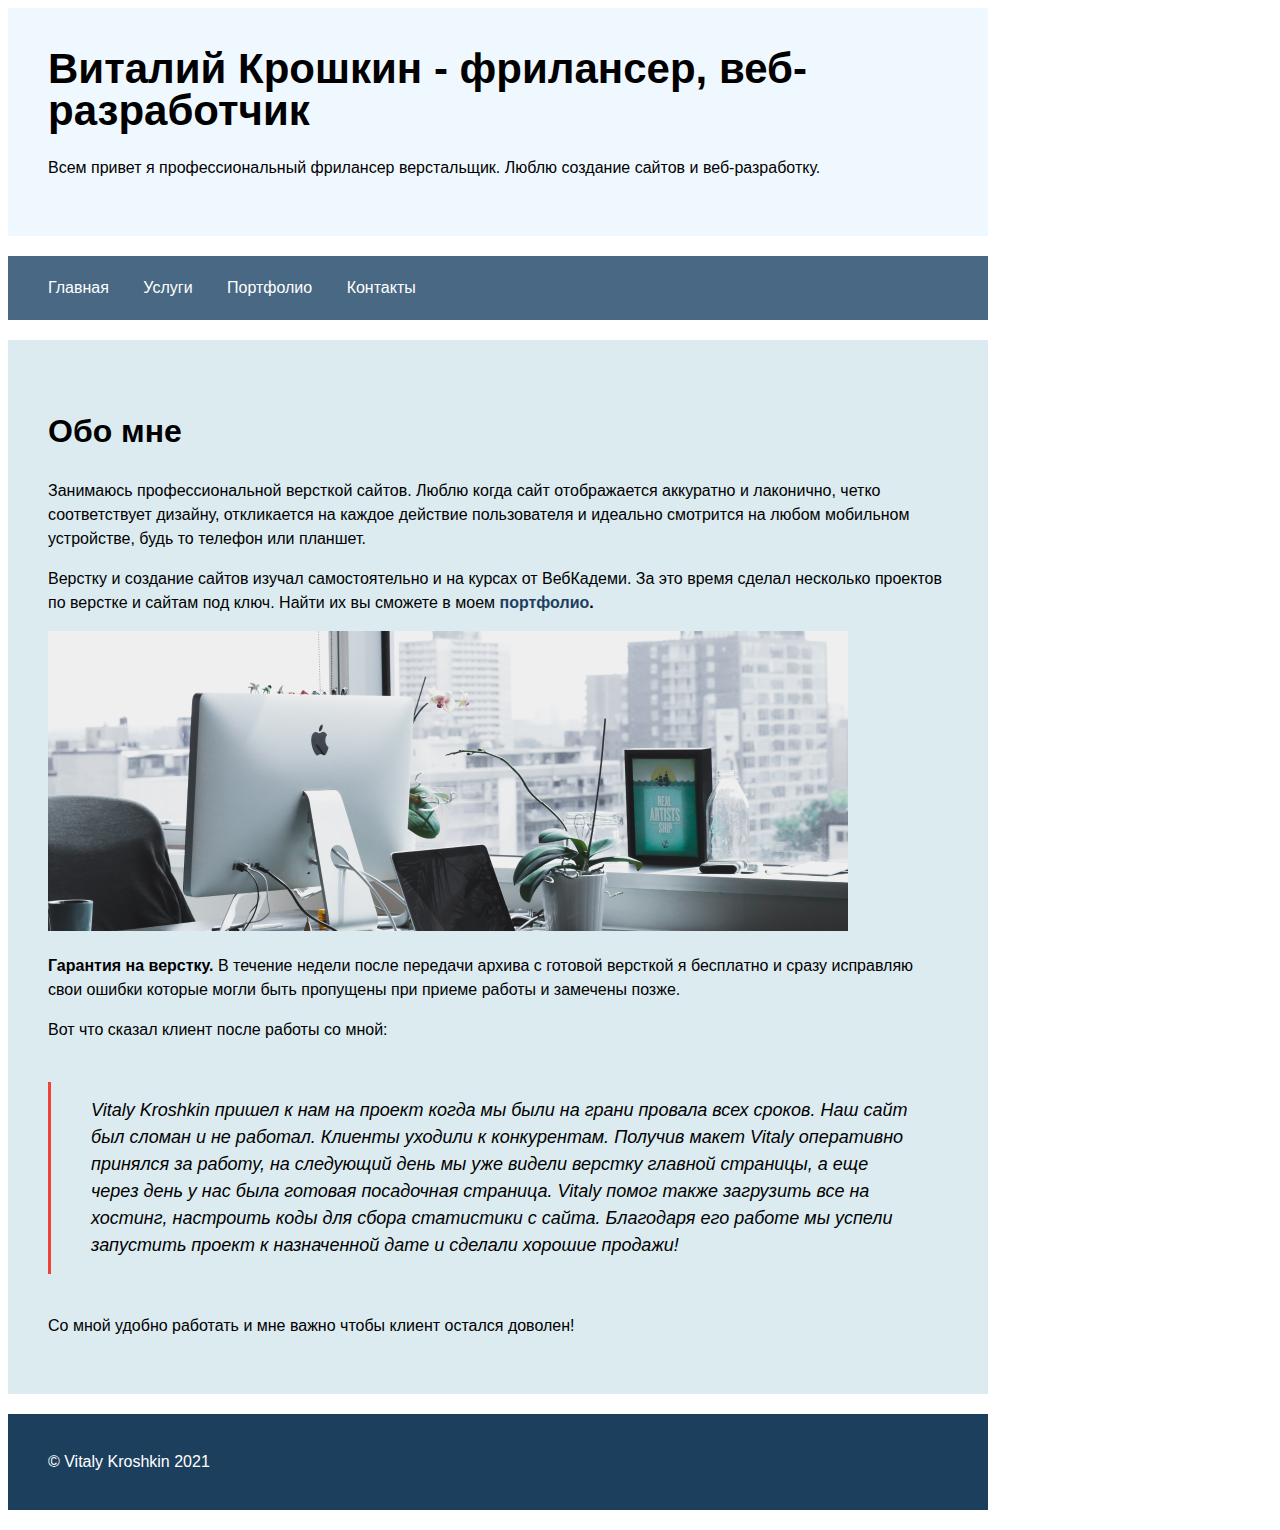
<file: index.html>
<!DOCTYPE html>
<html lang="ru">

<head>
    <meta charset="UTF-8">
    <meta http-equiv="X-UA-Compatible" content="IE=edge">
    <meta name="viewport" content="width=device-width, initial-scale=1.0">
    <link rel="stylesheet" href="./css/style.css">
    <title>Главная. Виталий Крошкин - фрилансер, веб-разработчик</title>
</head>

<body>

    <header class="header">
        <h1>
            Виталий Крошкин - фрилансер, веб-разработчик
        </h1>
        <p>
            Всем привет я профессиональный фрилансер верстальщик. Люблю создание сайтов и веб-разработку.
        </p>
    </header>

    <nav class="nav">
        <a href="index.html">Главная</a>
        <a href="services.html">Услуги</a>
        <a href="portfolio.html">Портфолио</a>
        <a href="contacts.html">Контакты</a>
    </nav>

    <main class="main">
        <h2>
            Обо мне
        </h2>
        <p>
            Занимаюсь профессиональной версткой сайтов. Люблю когда сайт отображается аккуратно и лаконично, четко
            соответствует дизайну, откликается на каждое действие пользователя и идеально смотрится на любом мобильном
            устройстве, будь то телефон или планшет.
        </p>
        <p>
            Верстку и создание сайтов изучал самостоятельно и на курсах от ВебКадеми. За это время сделал несколько
            проектов по верстке и сайтам под ключ. Найти их вы сможете в моем
            <strong><a href="portfolio.html">портфолио</a>.</strong>

        </p>

        <img src="./img/workplace.jpg" alt="Мой рабочий стол" title="Мой рабочий стол">

        <p>
            <b>Гарантия на верстку.</b> В течение недели после передачи архива с готовой версткой я бесплатно и сразу
            исправляю свои ошибки которые могли быть пропущены при приеме работы и замечены позже.
        </p>
        <p>
            Вот что сказал клиент после работы со мной:
        </p>

        <blockquote>
            Vitaly Kroshkin пришел к нам на проект когда мы были на грани провала всех сроков. Наш сайт был сломан и не
            работал.
            Клиенты уходили к конкурентам. Получив макет Vitaly оперативно принялся за работу, на следующий день мы уже
            видели верстку главной страницы, а еще через день у нас была готовая посадочная страница. Vitaly помог также
            загрузить все на хостинг, настроить коды для сбора статистики с сайта. Благодаря его работе мы успели
            запустить проект к назначенной дате и сделали хорошие продажи!
        </blockquote>
        <p>
            Со мной удобно работать и мне важно чтобы клиент остался доволен!
        </p>
    </main>

    <footer class="footer">
        <p>
            &#169; Vitaly Kroshkin 2021
        </p>
    </footer>

</body>

</html>
</file>
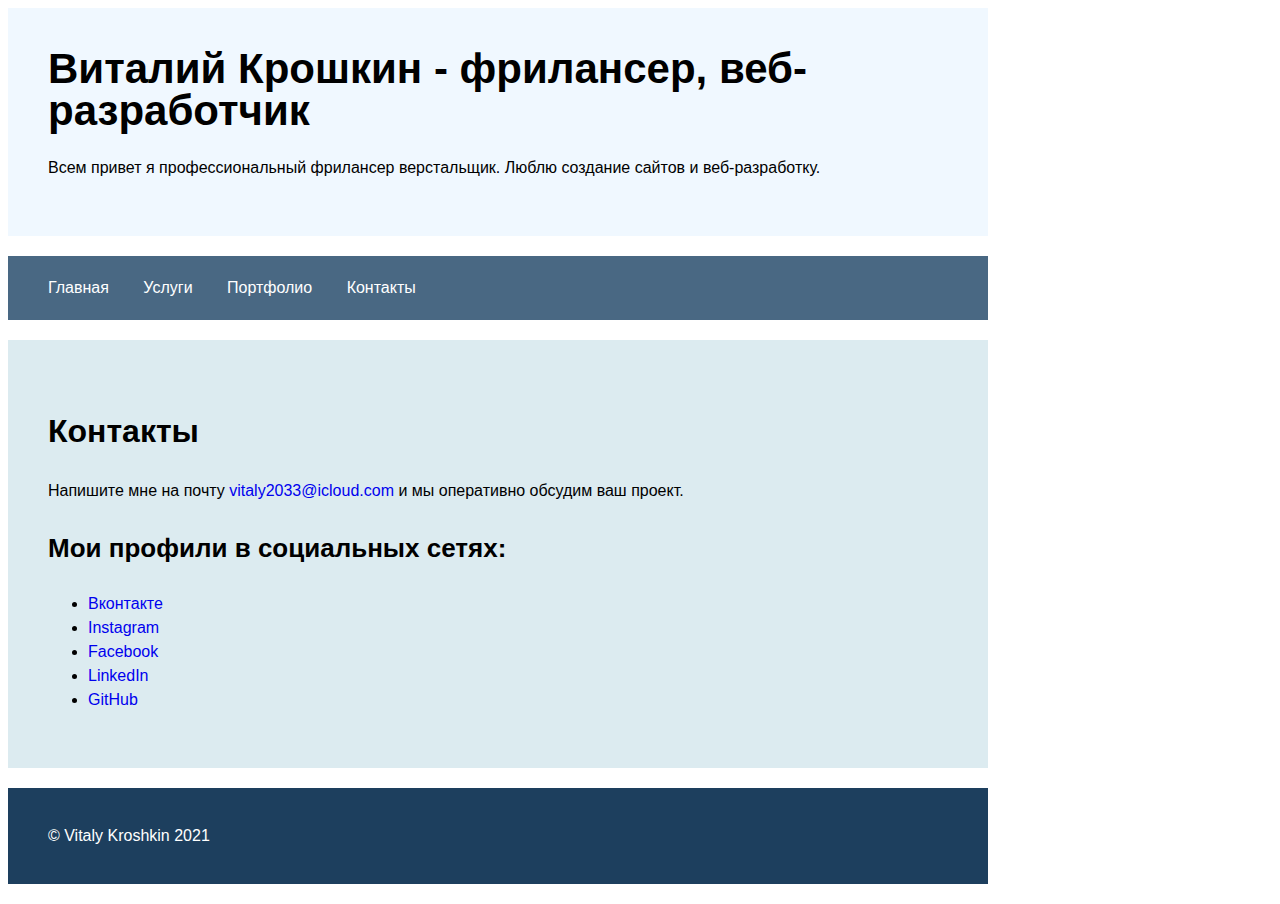
<file: contacts.html>
<!DOCTYPE html>
<html lang="ru">

<head>
    <meta charset="UTF-8">
    <meta http-equiv="X-UA-Compatible" content="IE=edge">
    <meta name="viewport" content="width=device-width, initial-scale=1.0">
    <link rel="stylesheet" href="./css/style.css">
    <title>Виталий Крошкин - фрилансер, веб-разработчик</title>
</head>

<body>

    <header class="header">
        <h1>
            Виталий Крошкин - фрилансер, веб-разработчик
        </h1>
        <p>
            Всем привет я профессиональный фрилансер верстальщик. Люблю создание сайтов и веб-разработку.
        </p>
    </header>

    <nav class="nav">
        <a href="index.html">Главная</a>
        <a href="services.html">Услуги</a>
        <a href="portfolio.html">Портфолио</a>
        <a href="contacts.html">Контакты</a>
    </nav>

    <main class="main">
        <h2>
            Контакты
        </h2>
        <p>
            Напишите мне на почту <a href="mailto:vitaly2033@icloud.com" target="_blank">vitaly2033@icloud.com</a> и мы
            оперативно
            обсудим ваш проект.
        </p>
        <h3>
            Мои профили в социальных сетях:
        </h3>
        <nav>
            <ul>
                <li><a href="#!">Вконтакте</a></li>
                <li><a href="#!">Instagram</a></li>
                <li><a href="#!">Facebook</a></li>
                <li><a href="#!">LinkedIn</a></li>
                <li><a href="#!">GitHub</a></li>
            </ul>
        </nav>
    </main>

    <footer class="footer">
        <p>
            &#169; Vitaly Kroshkin 2021
        </p>
    </footer>

</body>

</html>
</file>
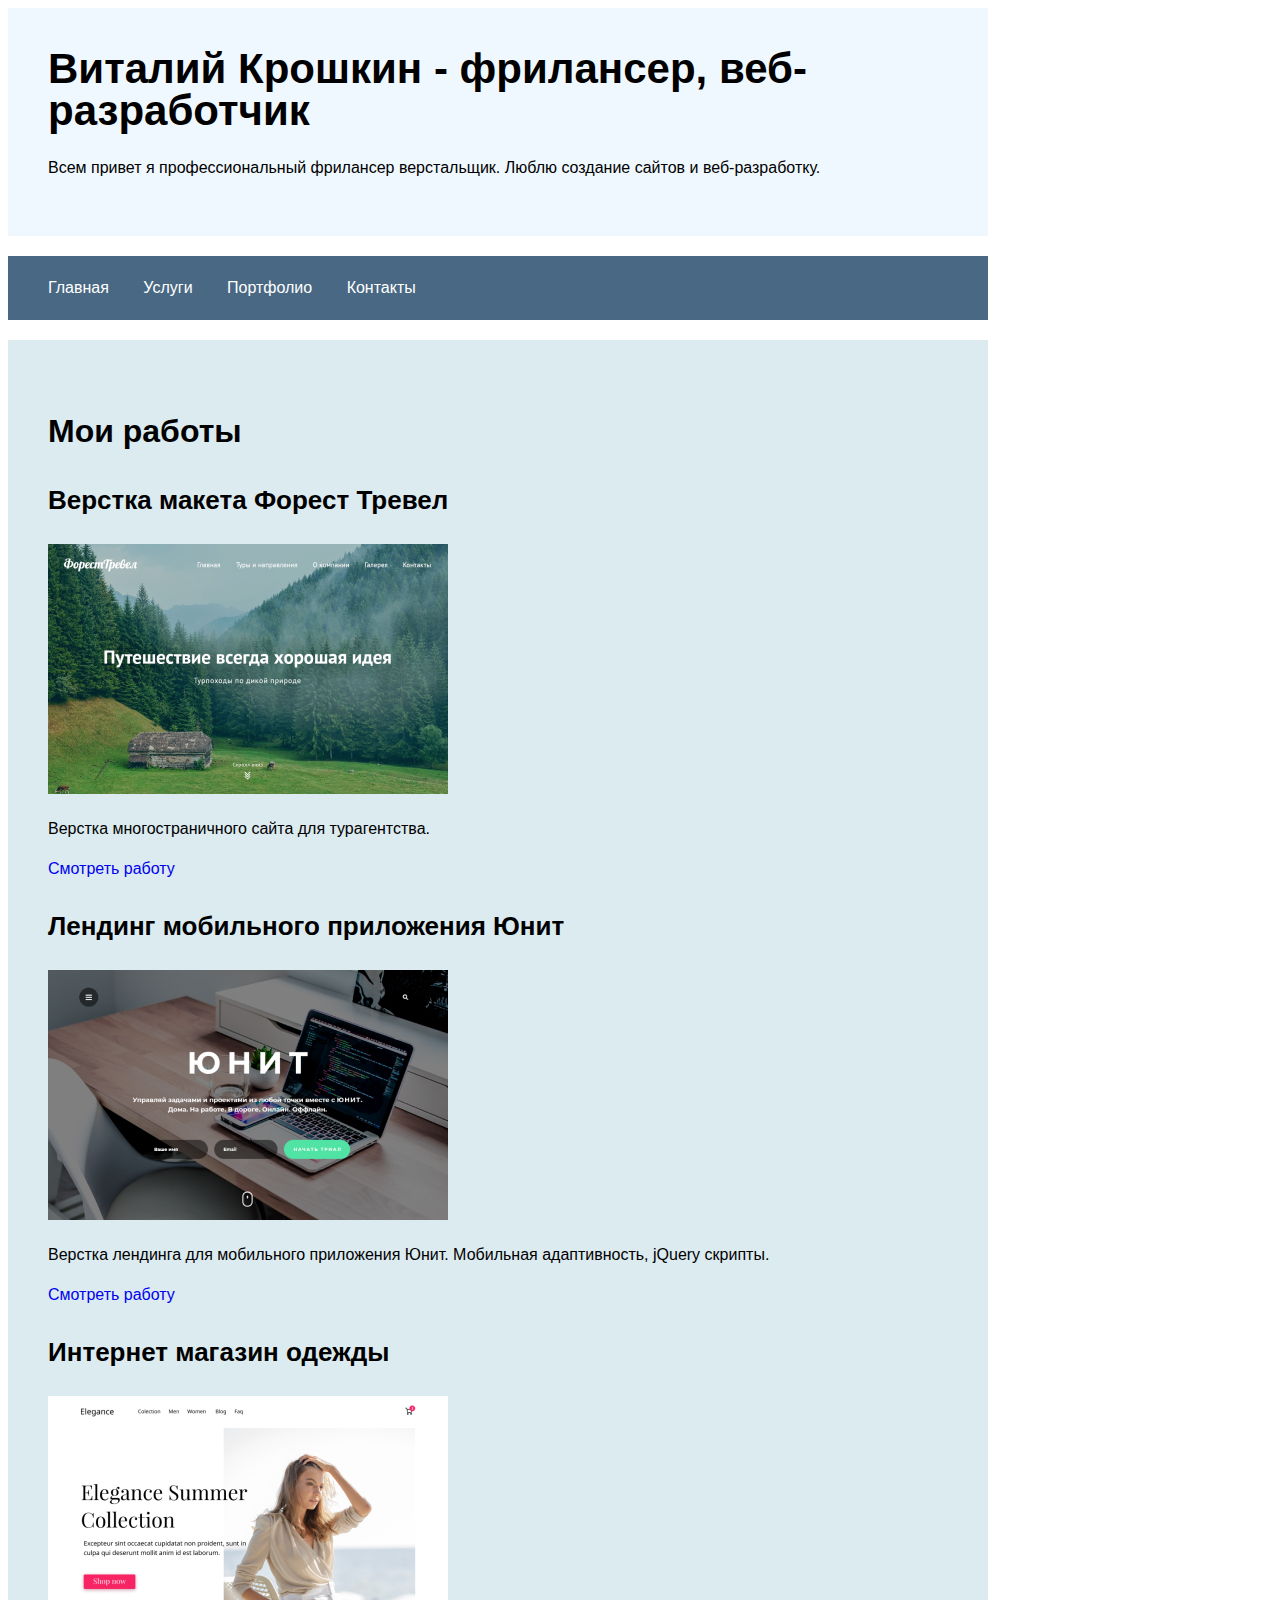
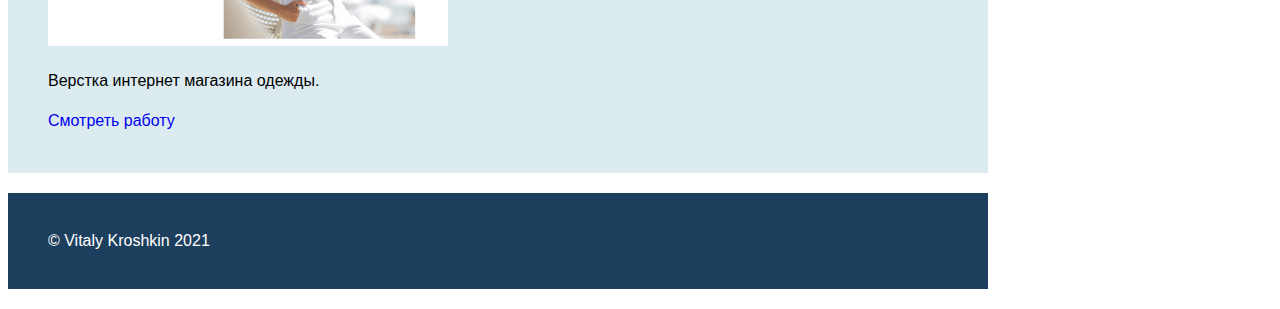
<file: portfolio.html>
<!DOCTYPE html>
<html lang="ru">

<head>
    <meta charset="UTF-8">
    <meta http-equiv="X-UA-Compatible" content="IE=edge">
    <meta name="viewport" content="width=device-width, initial-scale=1.0">
    <link rel="stylesheet" href="./css/style.css">
    <title>Виталий Крошкин - фрилансер, веб-разработчик</title>
</head>

<body>

    <header class="header">
        <h1>
            Виталий Крошкин - фрилансер, веб-разработчик
        </h1>
        <p>
            Всем привет я профессиональный фрилансер верстальщик. Люблю создание сайтов и веб-разработку.
        </p>
    </header>

    <nav class="nav">
        <a href="index.html">Главная</a>
        <a href="services.html">Услуги</a>
        <a href="portfolio.html">Портфолио</a>
        <a href="contacts.html">Контакты</a>
    </nav>

    <main class="main">
        <h2>
            Мои работы
        </h2>
        <h3>
            Верстка макета Форест Тревел
        </h3>
        <img src="./img/portfolio/forest-travel.jpg" alt="logo" title="forest-travel">
        <p>
            Верстка многостраничного сайта для турагентства.
        </p>
        <a href="#!">Смотреть работу
        </a>
        <h3>
            Лендинг мобильного приложения Юнит
        </h3>
        <img src="./img/portfolio/unit.jpg" alt="logo" title="unit">
        <p>
            Верстка лендинга для мобильного приложения Юнит. Мобильная адаптивность, jQuery скрипты.
        </p>
        <a href="#!">Смотреть работу</a>
        <h3>
            Интернет магазин одежды
        </h3>
        <img src="./img/portfolio/elegance.jpg" alt="logo" title="elegance">
        <p>
            Верстка интернет магазина одежды.
        </p>
        <a href="#!">Смотреть работу</a>
    </main>

    <footer class="footer">
        <p>
            &#169; Vitaly Kroshkin 2021
        </p>
    </footer>
</body>

</html>
</file>
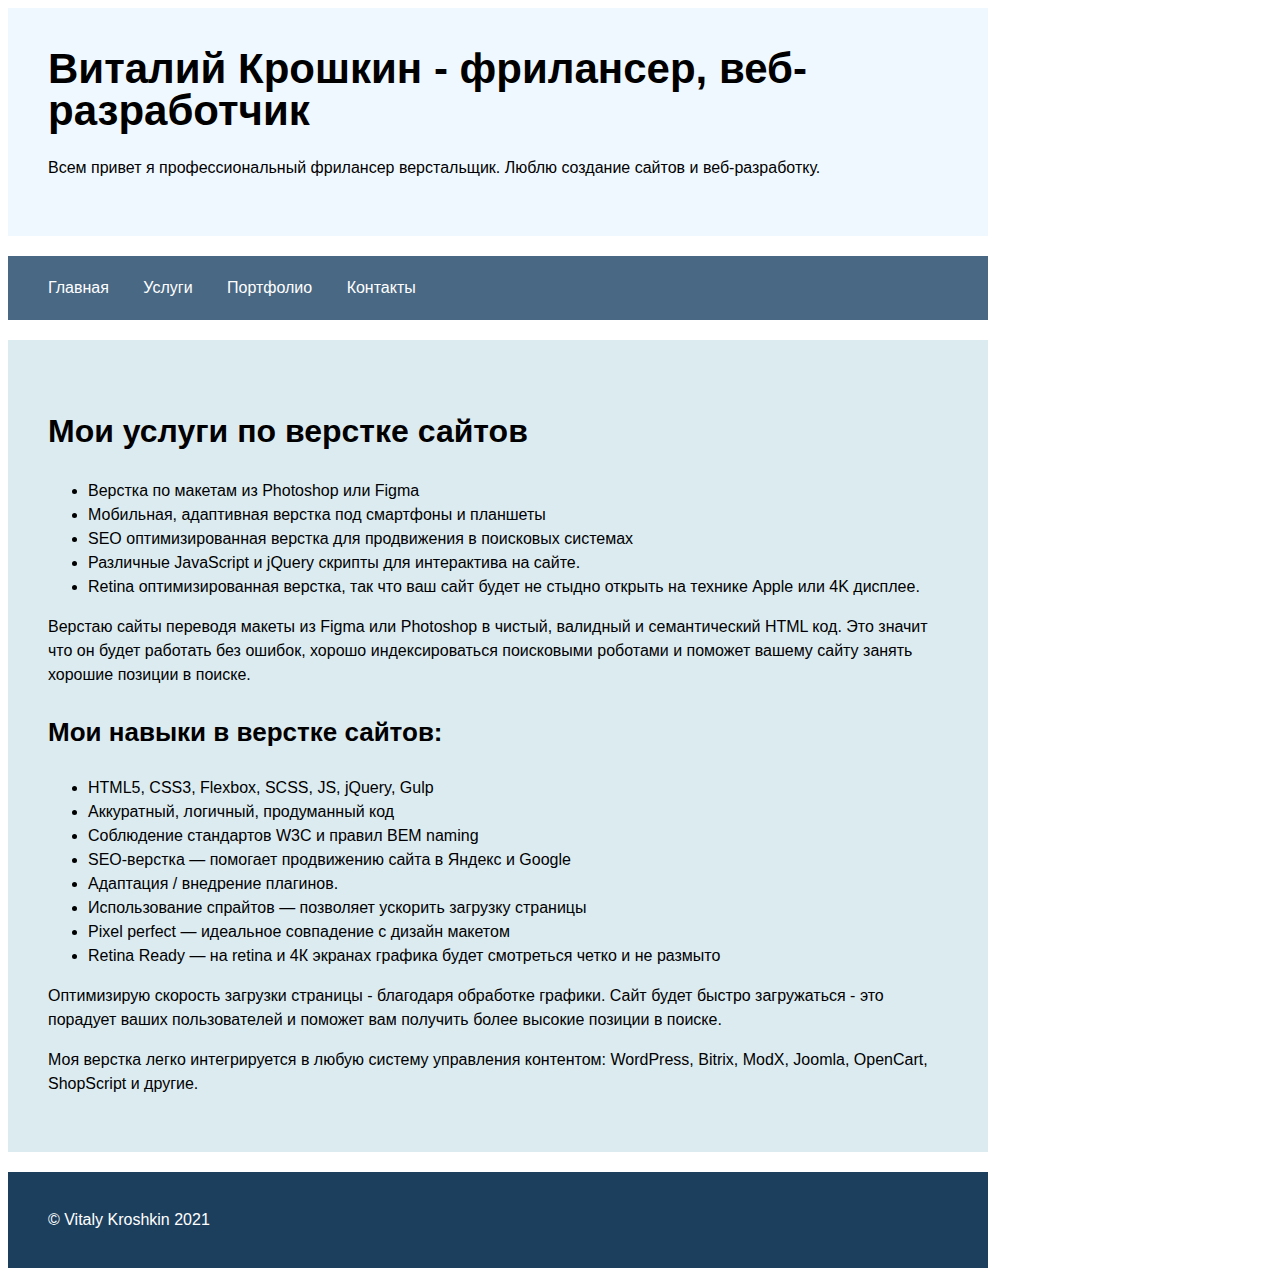
<file: services.html>
<!DOCTYPE html>
<html lang="ru">

<head>
    <meta charset="UTF-8">
    <meta http-equiv="X-UA-Compatible" content="IE=edge">
    <meta name="viewport" content="width=device-width, initial-scale=1.0">
    <link rel="stylesheet" href="./css/style.css">
    <title>Виталий Крошкин - фрилансер, веб-разработчик</title>
</head>

<body>

    <header class="header">
        <h1>
            Виталий Крошкин - фрилансер, веб-разработчик
        </h1>
        <p>
            Всем привет я профессиональный фрилансер верстальщик. Люблю создание сайтов и веб-разработку.
        </p>
    </header>

    <nav class="nav">
        <a href="index.html">Главная</a>
        <a href="services.html">Услуги</a>
        <a href="portfolio.html">Портфолио</a>
        <a href="contacts.html">Контакты</a>
    </nav>

    <main class="main">
        <h2>
            Мои услуги по верстке сайтов
        </h2>
        <ul>
            <li>Верстка по макетам из Photoshop или Figma
            <li>Мобильная, адаптивная верстка под смартфоны и планшеты
            <li>SEO оптимизированная верстка для продвижения в поисковых системах
            <li>Различные JavaScript и jQuery скрипты для интерактива на сайте.
            <li>Retina оптимизированная верстка, так что ваш сайт будет не стыдно открыть на технике Apple или 4K
                дисплее.
        </ul>
        <p>
            Верстаю сайты переводя макеты из Figma или Photoshop в чистый, валидный и семантический HTML код. Это значит
            что он будет работать без ошибок, хорошо индексироваться поисковыми роботами и поможет вашему сайту занять
            хорошие позиции в поиске.
        </p>
        <h3>
            Мои навыки в верстке сайтов:
        </h3>
        <ul>
            <li>HTML5, CSS3, Flexbox, SCSS, JS, jQuery, Gulp
            <li>Аккуратный, логичный, продуманный код
            <li>Соблюдение стандартов W3C и правил BEM naming
            <li>SEO-верстка — помогает продвижению сайта в Яндекс и Google
            <li>Адаптация / внедрение плагинов.
            <li>Использование спрайтов — позволяет ускорить загрузку страницы
            <li>Pixel perfect — идеальное совпадение с дизайн макетом
            <li>Retina Ready — на retina и 4К экранах графика будет смотреться четко и не размыто
        </ul>
        <p>
            Оптимизирую скорость загрузки страницы - благодаря обработке графики. Сайт будет быстро загружаться - это
            порадует ваших пользователей и поможет вам получить более высокие позиции в поиске.
        </p>
        <p>
            Моя верстка легко интегрируется в любую систему управления контентом: WordPress, Bitrix, ModX, Joomla,
            OpenCart, ShopScript и другие.
        </p>
    </main>

    <footer class="footer">
        <p>
            &#169; Vitaly Kroshkin 2021
        </p>
    </footer>

</body>

</html>
</file>
<file: css/style.css>
body {
    font-family: Arial, Helvetica, sans-serif;
    line-height: 1.5;
}

.header {
    padding: 40px;
    width: 900px;
    background-color: #f0f8ff;
    color: #000;
}

h1 {
    font-size: 42px;
    margin-top: 0;
    margin-bottom: 24px;
    line-height: 1;
}

h2 {
    font-size: 32px;
    margin-bottom: 24px;
}

h3 {
    font-size: 26px;
    margin-bottom: 24px;
}

.nav {
    margin-top: 20px;
    margin-bottom: 20px;
    padding-top: 20px;
    padding-bottom: 20px;
    padding-left: 40px;
    padding-right: 40px;
    width: 900px;
    background-color: #496883;
    color: #ffffff;
}

.nav a {
    margin-right: 30px;
    color: #ffffff;
    text-decoration: none;
}

.main p strong a {
    color: #1d3f5e;
    text-decoration: none;
}

.main a {
    text-decoration: none;
}

.main p a {
    text-decoration: none;
}

nav ul li a {
    text-decoration: none;
}

.nav a:last-child {
    margin-right: 0;
}

.main {
    margin: 20px 0;
    padding: 40px;
    background-color: #dcebf0;
    width: 900px;
}

blockquote {
    font-size: 18px;
    margin: 40px 0;
    padding: 15px 40px;
    border-left: solid 3px #f24137;
    font-style: italic;
}

.footer {
    margin: 20px 0;
    padding: 20px 40px;
    width: 900px;
    background-color: #1d3f5e;
    color: #ffffff;
}
</file>
